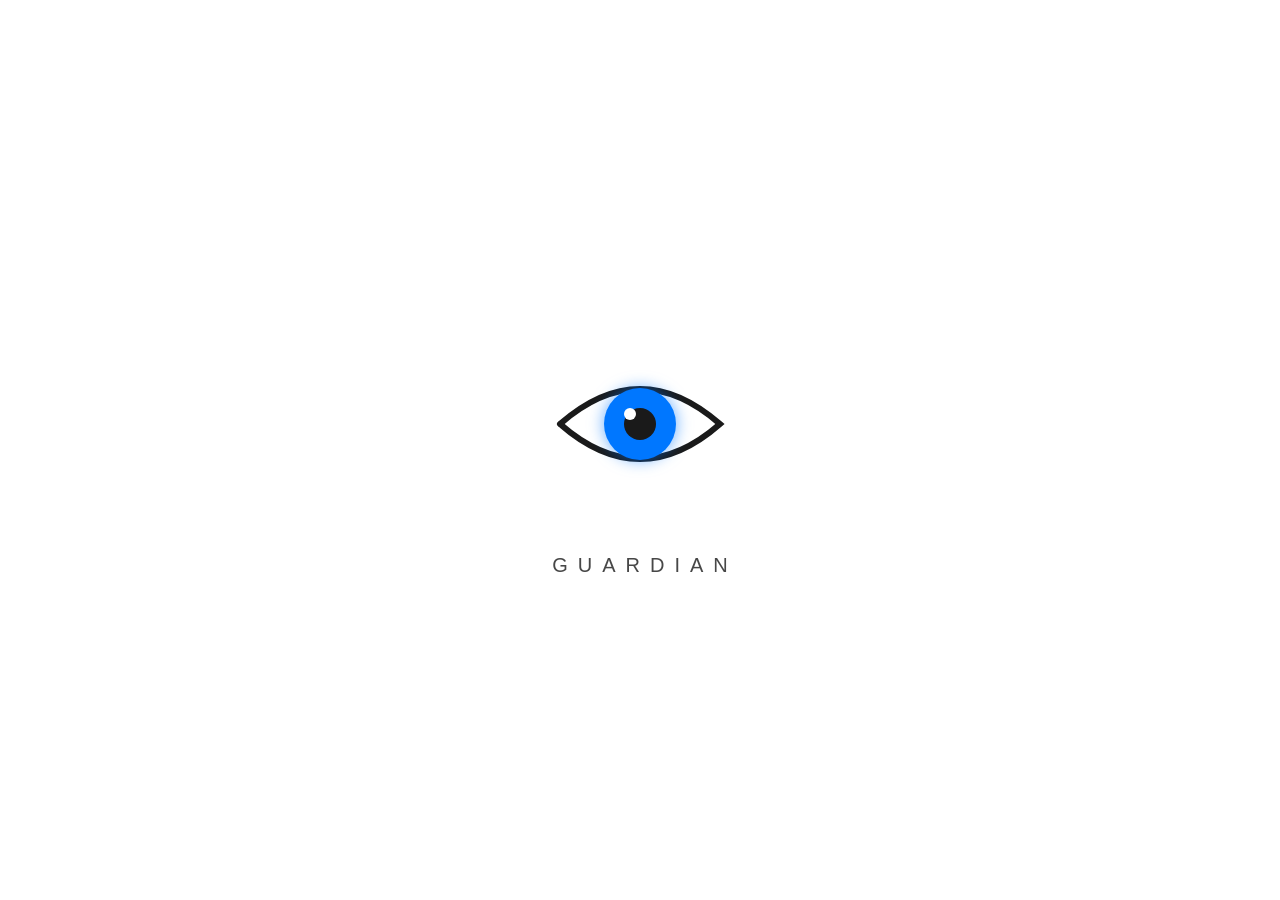
<file: index.html>
<!DOCTYPE html>
<html lang="pt-BR">
<head>
    <meta charset="UTF-8">
    <meta name="viewport" content="width=device-width, initial-scale=1.0, maximum-scale=1.0, user-scalable=no">
    <title>EPI-CAM</title>
    <link rel="manifest" href="manifest.json">
    <meta name="theme-color" content="#ffffff">
    
    <style>
        * {
            margin: 0;
            padding: 0;
            box-sizing: border-box;
        }
        
        body {
            background-color: #ffffff;
            overflow: hidden;
            width: 100vw;
            height: 100vh;
        }

        #splash-screen {
            position: fixed;
            top: 0;
            left: 0;
            width: 100vw;
            height: 100vh;
            background-color: #ffffff;
            z-index: 999999;
            display: flex;
            justify-content: center;
            align-items: center;
            font-family: 'Segoe UI', Roboto, Helvetica, Arial, sans-serif;
            overflow: hidden;
            opacity: 1;
            transition: opacity 1s cubic-bezier(0.4, 0, 0.2, 1);
        }

        .splash-content {
            display: flex;
            flex-direction: column;
            align-items: center;
            justify-content: center;
            gap: 30px;         
            text-align: center;
            width: 90%;
            max-width: 500px;  
        }

        .magic-eye {
            width: 200px;    
            height: auto;
            overflow: visible;
        }

        .eye-contour {
            fill: none;
            stroke: #1a1a1a;
            stroke-width: 3;
            stroke-linecap: round;
            stroke-dasharray: 300;
            stroke-dashoffset: 300;
            animation: drawContour 2s cubic-bezier(0.4, 0, 0.2, 1) forwards;
        }

        .eye-iris {
            fill: #0077ff; 
            opacity: 0;
            transform: scale(0);
            transform-origin: center;
            animation: fadeInIris 1.5s 1s cubic-bezier(0.34, 1.56, 0.64, 1) forwards, pulseIris 3s 2.5s infinite ease-in-out;
            filter: drop-shadow(0 0 4px rgba(0, 119, 255, 0.6));
        }

        .eye-pupil {
            fill: #1a1a1a;
            opacity: 0;
            transform: scale(0);
            transform-origin: center;
            animation: fadeInIris 1.2s 1.3s cubic-bezier(0.34, 1.56, 0.64, 1) forwards;
        }

        .eye-glow {
            fill: #ffffff;
            opacity: 0;
            animation: fadeIn 1s 2s forwards;
        }

        .scan-line {
            stroke: #00d2ff;
            stroke-width: 2;
            opacity: 0;
            filter: drop-shadow(0 0 6px #00d2ff);
            transform-origin: center;
            animation: scanEffect 1.5s 4.5s ease-in-out forwards;
        }

        .vision-text {
            font-size: 20px;   
            font-weight: 400;
            letter-spacing: 10px; 
            text-transform: uppercase;
            color: #1a1a1a;
            margin: 0;
            padding-left: 10px; 
            opacity: 0;
            transform: translateY(10px);
            filter: blur(4px);
            animation: textReveal 2s 2s cubic-bezier(0.4, 0, 0.2, 1) forwards;
        }

        @keyframes drawContour {
            to { stroke-dashoffset: 0; }
        }

        @keyframes fadeInIris {
            to { opacity: 1; transform: scale(1); }
        }

        @keyframes fadeIn {
            to { opacity: 1; }
        }

        @keyframes pulseIris {
            0%, 100% { transform: scale(1); filter: drop-shadow(0 0 4px rgba(0, 119, 255, 0.6)); }
            50% { transform: scale(1.05); filter: drop-shadow(0 0 12px rgba(0, 119, 255, 0.9)); }
        }

        @keyframes scanEffect {
            0% { opacity: 0; transform: translateY(-15px); }
            15% { opacity: 1; }
            50% { transform: translateY(15px); }
            85% { opacity: 1; }
            100% { opacity: 0; transform: translateY(-15px); }
        }

        @keyframes textReveal {
            to {
                opacity: 0.8;
                transform: translateY(0);
                filter: blur(0);
            }
        }

        .fade-out-splash {
            opacity: 0 !important;
            pointer-events: none;
        }
    </style>
</head>
<body>

    <div id="splash-screen">
        <div class="splash-content">
            <svg class="magic-eye" viewBox="0 0 100 100" xmlns="http://www.w3.org/2000/svg">
                <path class="eye-contour" d="M10,50 Q50,15 90,50 Q50,85 10,50 Z" />
                <circle class="eye-iris" cx="50" cy="50" r="18" />
                <circle class="eye-pupil" cx="50" cy="50" r="8" />
                <circle class="eye-glow" cx="45" cy="45" r="3" />
                <line class="scan-line" x1="10" y1="50" x2="90" y2="50" />
            </svg>
            <h1 class="vision-text">GUARDIAN</h1>
        </div>
    </div>

    <script>
        document.addEventListener("DOMContentLoaded", function() {
            
            setTimeout(function() {
                const splash = document.getElementById('splash-screen');
                if(splash) {
                    splash.classList.add('fade-out-splash');
                }
            }, 6000);

            setTimeout(function() {
                window.location.href = "Program/index.html";
            }, 7000);
        });

       
        if ('serviceWorker' in navigator) {
            window.addEventListener('load', () => {
                navigator.serviceWorker.register('sw.js')
                .then(reg => console.log('Service Worker registrado com sucesso:', reg.scope))
                .catch(err => console.log('Falha ao registrar o Service Worker:', err));
            });
        }
    </script>
</body>
</html>
</file>
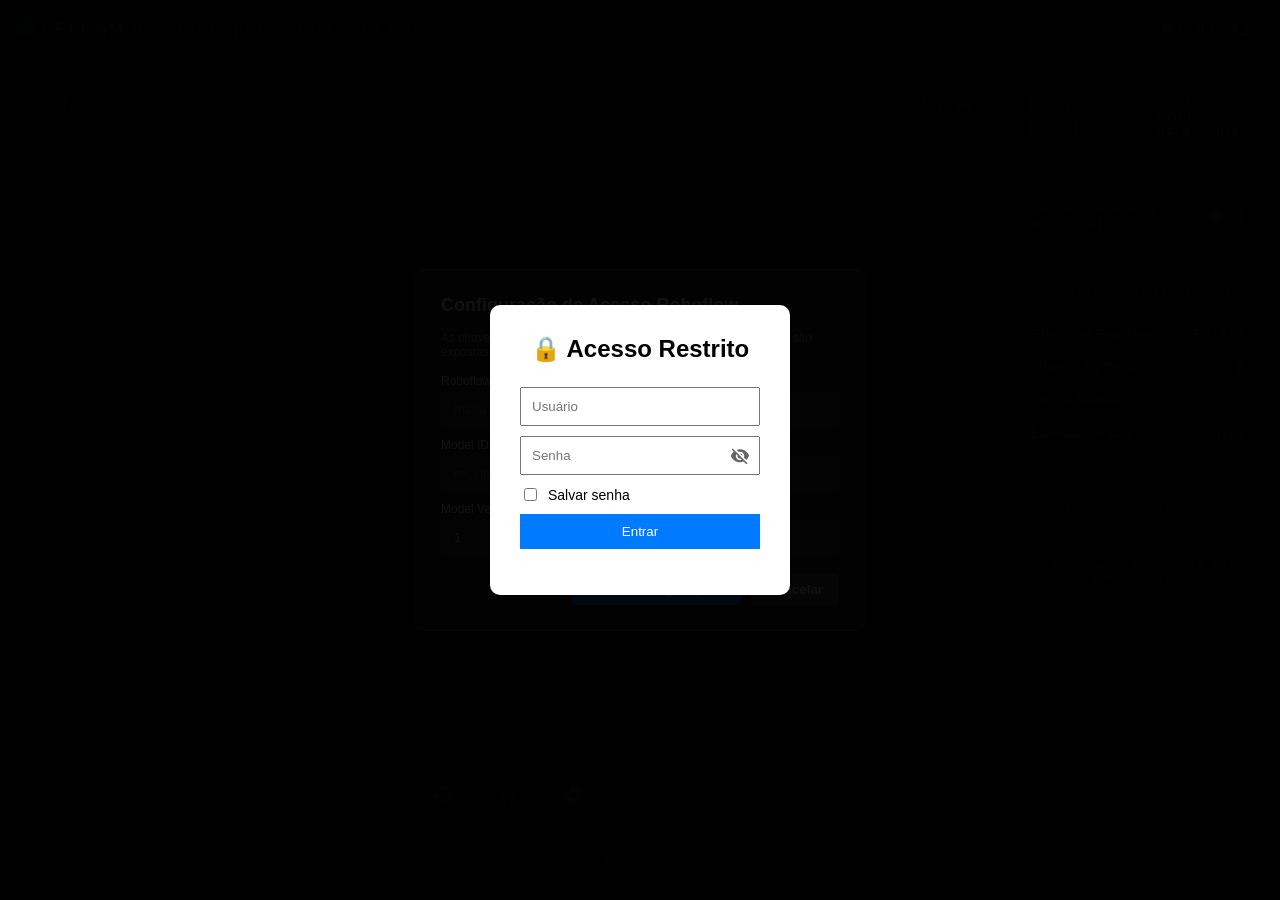
<file: Program/index.html>
<!DOCTYPE html>
<html lang="pt-BR">
<head>
    <meta charset="UTF-8">
    <meta name="viewport" content="width=device-width, initial-scale=1.0, maximum-scale=1.0, user-scalable=no">
    <title>EPI-CAM</title>
    <link rel="manifest" href="manifest.json">
    <meta name="theme-color" content="#007bff">
    <meta name="apple-mobile-web-app-capable" content="yes">
    <meta name="apple-mobile-web-app-status-bar-style" content="black-translucent">
    <link rel="apple-touch-icon" href="icons/icon-192.png">
    
    <link rel="stylesheet" href="style.css">
</head>

<script>

const LOGIN_PADRAO = "Admin";
const SENHA_PADRAO = "136763";

function validarLogin(){
    const usuario = document.getElementById("usuario").value.trim();
    const senha = document.getElementById("senha").value.trim();
    const salvar = document.getElementById("salvarLogin").checked;

    if(usuario === LOGIN_PADRAO && senha === SENHA_PADRAO){
        sessionStorage.setItem("autenticado", "sim");

        if(salvar){
            localStorage.setItem("usuarioSalvo", usuario);
            localStorage.setItem("senhaSalva", senha);
            localStorage.setItem("salvarLogin", "sim");
        }else{
            localStorage.clear();
        }

        document.getElementById("loginOverlay").style.display = "none";
    }else{
        document.getElementById("erroLogin").innerText = "Usuário ou senha incorretos";
    }
}

function alternarVisibilidadeSenha() {
    const campoSenha = document.getElementById("senha");
    const iconeOlho = document.getElementById("iconeOlho");
    
    if (campoSenha.type === "password") {
        campoSenha.type = "text";

        iconeOlho.innerHTML = '<path d="M12 4.5C7 4.5 2.73 7.61 1 12c1.73 4.39 6 7.5 11 7.5s9.27-3.11 11-7.5c-1.73-4.39-6-7.5-11-7.5zM12 17c-2.76 0-5-2.24-5-5s2.24-5 5-5 5 2.24 5 5-2.24 5-5 5zm0-8c-1.66 0-3 1.34-3 3s1.34 3 3 3 3-1.34 3-3-1.34-3-3-3z"/>';
    } else {
        campoSenha.type = "password";
  
        iconeOlho.innerHTML = '<path d="M12 7c2.76 0 5 2.24 5 5 0 .65-.13 1.26-.36 1.82l2.92 2.92c1.51-1.39 2.7-3.18 3.44-5.22-1.73-4.39-6-7.5-11-7.5-1.4 0-2.74.25-3.98.7l2.16 2.16C10.74 7.13 11.35 7 12 7zM2 4.27l2.28 2.28.46.46C3.08 8.3 1.78 10.02 1 12c1.73 4.39 6 7.5 11 7.5 1.55 0 3.03-.3 4.38-.84l.42.42L19.73 22 21 20.73 3.27 3 2 4.27zM7.53 9.8l1.55 1.55c-.05.21-.08.43-.08.65 0 1.66 1.34 3 3 3 .22 0 .44-.03.65-.08l1.55 1.55c-.67.33-1.41.53-2.2.53-2.76 0-5-2.24-5-5 0-.79.2-1.53.53-2.2zm4.31-.78l3.15 3.15.01-.17c0-1.66-1.34-3-3-3l-.16.02z"/>';
    }
}

window.onload = function(){
    const usuarioSalvo = localStorage.getItem("usuarioSalvo");
    const senhaSalva = localStorage.getItem("senhaSalva");

    if(usuarioSalvo && senhaSalva){
        document.getElementById("usuario").value = usuarioSalvo;
        document.getElementById("senha").value = senhaSalva;
        document.getElementById("salvarLogin").checked = true;
    }

    if(sessionStorage.getItem("autenticado") === "sim"){
        document.getElementById("loginOverlay").style.display = "none";
    }
};

</script>

<body>

<div id="loginOverlay" style="
position:fixed;
top:0;
left:0;
width:100%;
height:100%;
background:#000000ee;
display:flex;
justify-content:center;
align-items:center;
z-index:999999;
">

<div style="
background:white;
padding:30px;
border-radius:10px;
width:300px;
text-align:center;
">

<h2 style="color: black; margin-top: 0;">🔒 Acesso Restrito</h2>

<input
type="text"
id="usuario"
placeholder="Usuário"
style="width:100%;padding:10px;margin:5px 0;box-sizing:border-box;"
>

<div style="position: relative; margin: 5px 0; width: 100%;">
    <input
    type="password"
    id="senha"
    placeholder="Senha"
    style="width:100%; padding:10px; padding-right:40px; box-sizing:border-box;"
    >
    <button 
    type="button"
    onclick="alternarVisibilidadeSenha()" 
    style="
    position: absolute;
    right: 10px;
    top: 50%;
    transform: translateY(-50%);
    background: none;
    border: none;
    cursor: pointer;
    padding: 0;
    display: flex;
    align-items: center;
    color: #666;
    ">
        <svg id="iconeOlho" viewBox="0 0 24 24" width="20" height="20" fill="currentColor">
            <path d="M12 7c2.76 0 5 2.24 5 5 0 .65-.13 1.26-.36 1.82l2.92 2.92c1.51-1.39 2.7-3.18 3.44-5.22-1.73-4.39-6-7.5-11-7.5-1.4 0-2.74.25-3.98.7l2.16 2.16C10.74 7.13 11.35 7 12 7zM2 4.27l2.28 2.28.46.46C3.08 8.3 1.78 10.02 1 12c1.73 4.39 6 7.5 11 7.5 1.55 0 3.03-.3 4.38-.84l.42.42L19.73 22 21 20.73 3.27 3 2 4.27zM7.53 9.8l1.55 1.55c-.05.21-.08.43-.08.65 0 1.66 1.34 3 3 3 .22 0 .44-.03.65-.08l1.55 1.55c-.67.33-1.41.53-2.2.53-2.76 0-5-2.24-5-5 0-.79.2-1.53.53-2.2zm4.31-.78l3.15 3.15.01-.17c0-1.66-1.34-3-3-3l-.16.02z"/>
        </svg>
    </button>
</div>

<label style="
display:flex;
align-items:center;
gap:8px;
margin:10px 0;
font-size:14px;
color: black;
">

<input
type="checkbox"
id="salvarLogin"
>

Salvar senha

</label>

<button
onclick="validarLogin()"
style="
width:100%;
padding:10px;
background:#007bff;
color:white;
border:none;
cursor:pointer;
">
Entrar
</button>

<p id="erroLogin" style="color:red;"></p>

</div>
</div>


    <div class="app-container">
        <header class="system-header">
            <div class="logo-area">
                <span class="pulse-icon" id="system-pulse"></span>
                <h1>EPI-CAM <span class="accent">Visão Computacional para EPIs</span></h1>
            </div>
            <div class="system-time" id="live-clock">00:00:00</div>
        </header>

        <main class="main-content">
            <section class="video-workspace" id="video-workspace">
                <div class="video-wrapper" id="video-wrapper-element" style="position: relative;">
                    <video id="webcam" autoplay playsinline muted></video>
                    <canvas id="analytics-canvas"></canvas>
                    
                    <div class="cam-overlay-info">
                        <div class="cam-id">CAM_PPE</div>
                        <div class="cam-fps" id="fps-counter">FPS: 00</div>
                    </div>

                    <div class="violation-alert-banner" id="violation-banner">
                        ALERTA: ÓCULOS DE SEGURANÇA NÃO DETECTADO
                    </div>

                    <div class="processing-overlay" id="processing-overlay" style="position: absolute; top: 10px; right: 10px; left: auto; bottom: auto; width: auto; height: auto; background: rgba(0, 0, 0, 0.7); padding: 8px 12px; border-radius: 4px; display: none; align-items: center; gap: 8px; z-index: 10; pointer-events: none;">
                        <div class="spinner" style="width: 16px; height: 16px; border: 2px solid #ffffff; border-top-color: transparent; border-radius: 50%; animation: spin 1s linear infinite;"></div>
                        <span style="font-size: 11px; font-weight: bold; color: #ffffff; letter-spacing: 1px;">ANALISANDO...</span>
                    </div>
                </div>

                <div class="camera-controls">
                    <button id="btn-switch-camera" class="btn-ctrl" title="Alternar Câmera">
                        <svg viewBox="0 0 24 24" width="24" height="24">
                            <path fill="currentColor" d="M19 8l-4 4h3c0 3.31-2.69 6-6 6c-1.01 0-1.97-.25-2.8-.7l-1.46 1.46C8.97 19.54 10.43 20 12 20c4.42 0 8-3.58 8-8h3l-4-4zM6 12c0-3.31 2.69-6 6-6c1.01 0 1.97.25 2.8.7l1.46-1.46C15.03 4.46 13.57 4 12 4c-4.42 0-8 3.58-8 8H1l4 4l4-4H6z"/>
                        </svg>
                    </button>
                    <button id="btn-fullscreen" class="btn-ctrl" title="Tela Cheia">
                        <svg viewBox="0 0 24 24" width="24" height="24">
                            <path fill="currentColor" d="M7 14H5v5h5v-2H7v-3zm-2-4h2V7h3V5H5v5zm12 7h-3v2h5v-5h-2v3zM14 5v2h3v3h2V5h-5z"/>
                        </svg>
                    </button>
                    <button id="btn-config" class="btn-ctrl" title="Configurar API">
                        <svg viewBox="0 0 24 24" width="24" height="24">
                            <path fill="currentColor" d="M19.43 12.98c.04-.32.07-.64.07-.98s-.03-.66-.07-.98l2.11-1.65c.19-.15.24-.42.12-.64l-2-3.46c-.12-.22-.39-.3-.61-.22l-2.49 1c-.52-.4-1.08-.73-1.69-.98l-.38-2.65C14.46 2.18 14.25 2 14 2h-4c-.25 0-.46.18-.49.42l-.38 2.65c-.61.25-1.17.59-1.69.98l-2.49-1c-.23-.09-.49 0-.61.22l-2 3.46c-.13.22-.07.49.12.64l2.11 1.65c-.04.32-.07.65-.07.98s.03.66.07.98l-2.11 1.65c-.19.15-.24.42-.12.64l2 3.46c.12.22.39.3.61.22l2.49-1c.52.4 1.08.73 1.69.98l.38 2.65c.03.24.24.42.49.42h4c.25 0 .46-.18.49-.42l.38-2.65c.61-.25 1.17-.59 1.69-.98l2.49 1c.23.09.49 0 .61-.22l2-3.46c.12-.22.07-.49-.12-.64l-2.11-1.65zM12 15.5c-1.93 0-3.5-1.57-3.5-3.5s1.57-3.5 3.5-3.5 3.5 1.57 3.5 3.5-1.57 3.5-3.5 3.5z"/>
                        </svg>
                    </button>
                </div>
            </section>

            <aside class="telemetry-panel">
                <div class="status-grid">
                    <div class="status-card" id="status-cam">
                        <span class="label">HARDWARE CÂMERA</span>
                        <span class="value state-offline">DESCONECTADO</span>
                    </div>
                    <div class="status-card" id="status-api">
                        <span class="label">CONEXÃO API</span>
                        <span class="value state-offline">OFFLINE</span>
                    </div>
                </div>

                <div class="capture-control-panel">
                    <div class="capture-toggle-container">
                        <span class="capture-toggle-label">Captura Automática (Evidência)</span>
                        <label class="switch">
                            <input type="checkbox" id="toggle-auto-capture">
                            <span class="slider round"></span>
                        </label>
                    </div>
                </div>

                <div class="metrics-section">
                    <h3>MONITORAMENTO DE RISCO</h3>
                    <div class="metric-row">
                        <span>Status de Segurança:</span>
                        <span id="metric-safety-status" class="metric-val state-online" style="font-weight: bold;">SEGURO</span>
                    </div>
                    <div class="metric-row">
                        <span>Objetos na Cena:</span>
                        <span id="metric-count" class="metric-val">0</span>
                    </div>
                    <div class="metric-row">
                        <span>Última Análise:</span>
                        <span id="metric-time" class="metric-val">--:--:--</span>
                    </div>
                    <div class="metric-row">
                        <span>Latência da API:</span>
                        <span id="metric-latency" class="metric-val">0ms</span>
                    </div>
                </div>

                <div class="detections-log">
                    <h3>LOG DE INSPEÇÃO (EPI)</h3>
                    <div class="log-container" id="log-container">
                        <div class="log-placeholder">Aguardando telemetria em tempo real...</div>
                    </div>
                </div>
            </aside>
        </main>

        <div id="config-modal" class="modal">
            <div class="modal-content">
                <h2>Configuração de Acesso Roboflow</h2>
                <p class="modal-instruction">As chaves são armazenadas localmente no seu navegador e não são expostas publicamente.</p>
                <div class="input-group">
                    <label for="cfg-api-key">Roboflow Private API Key:</label>
                    <input type="password" id="cfg-api-key" placeholder="Insira sua rf_xxxxxxxxxxxx">
                </div>
                <div class="input-group">
                    <label for="cfg-model-id">Model ID (URL Slug):</label>
                    <input type="text" id="cfg-model-id" placeholder="ex: ppe-detection-qlq3d">
                </div>
                <div class="input-group">
                    <label for="cfg-model-ver">Model Version:</label>
                    <input type="number" id="cfg-model-ver" placeholder="ex: 1" value="1">
                </div>
                <div class="modal-actions">
                    <button id="btn-save-config" class="btn-primary">Salvar Configurações</button>
                    <button id="btn-close-config" class="btn-secondary">Cancelar</button>
                </div>
            </div>
        </div>

        <footer class="system-footer">
            <div class="footer-brand">EDCELLTECH</div>
        </footer>
    </div>
    
    <style>
        @keyframes spin {
            0% { transform: rotate(0deg); }
            100% { transform: rotate(360deg); }
        }
        .processing-overlay.active {
            display: flex !important;
        }
    </style>

    <script src="script.js"></script>
</body>
</html>
</file>
<file: Program/style.css>
html, 
body {
    width: 100%;
    max-width: 100%;
    overflow-x: hidden;
    margin: 0;
    padding: 0;
    font-family: -apple-system, BlinkMacSystemFont, "Segoe UI", Roboto, Helvetica, Arial, sans-serif;
    background-color: #121212;
    color: #ffffff;
}

*, *::before, *::after {
    box-sizing: border-box;
}

@media (max-width: 768px) {
    .system-header {
        flex-direction: column !important;
        height: auto !important;
        padding: 10px !important;
        gap: 8px !important;
        text-align: center;
    }
    
    .main-content {
        flex-direction: column !important;
        padding: 8px !important;
    }

.video-wrapper {
    width: 100%;
    height: 85vh;
    min-height: 85vh;
}

    #webcam, 
    #analytics-canvas {
        max-width: 100% !important;
        height: auto !important;
        object-fit: contain;
    }
}


:root {
    --color-online: #00ff66;
    --color-offline: #ff3333;
    --color-processing: #ffcc00;
    --color-text-muted: #aaaaaa;
}


.app-container {
    display: block;
    min-height: 100vh;
}

.system-header {
    display: flex;
    justify-content: space-between;
    align-items: center;
    padding: 0 20px;
    height: 60px;
    background: #1a1a1a;
    border-bottom: 2px solid #333;
}

.logo-area {
    display: flex;
    align-items: center;
    gap: 10px;
}

.logo-area h1 {
    font-size: 18px;
    margin: 0;
    letter-spacing: 1px;
}

.logo-area .accent {
    color: #007bff;
}

.pulse-icon {
    width: 12px;
    height: 12px;
    background-color: var(--color-online);
    border-radius: 50%;
    display: inline-block;
    box-shadow: 0 0 8px var(--color-online);
}

.pulse-icon.danger {
    background-color: var(--color-offline);
    box-shadow: 0 0 8px var(--color-offline);
}

.system-time {
    font-family: monospace;
    font-size: 18px;
    background: #000;
    padding: 4px 10px;
    border-radius: 4px;
    border: 1px solid #444;
}

.main-content {
    display: flex;
    padding: 20px;
    gap: 20px;
}

.video-workspace {
    flex: 4;
    display: flex;
    flex-direction: column;
    gap: 15px;
}

.video-wrapper {
    position: relative;
    background: #000;
    border-radius: 8px;
    overflow: hidden;
    border: 2px solid #333;
    width: 100%;
    min-height: 75vh;
}
.video-wrapper.danger-frame {
    border-color: var(--color-offline);
}

#webcam {
    width: 100%;
    height: 100%;
    object-fit: cover;
}

#analytics-canvas {
    position: absolute;
    top: 0;
    left: 0;
    width: 100%;
    height: 100%;
    pointer-events: none;
}

.cam-overlay-info {
    position: absolute;
    top: 10px;
    left: 10px;
    right: 10px;
    display: flex;
    justify-content: space-between;
    background: rgba(0,0,0,0.6);
    padding: 6px 12px;
    border-radius: 4px;
    font-size: 12px;
    font-family: monospace;
}

.violation-alert-banner {
    position: absolute;
    bottom: 0;
    left: 0;
    width: 100%;
    background: var(--color-offline);
    color: #fff;
    text-align: center;
    font-weight: bold;
    padding: 12px;
    font-size: 16px;
    transform: translateY(100%);
    transition: transform 0.3s ease;
}

.violation-alert-banner.active {
    transform: translateY(0);
}

.processing-overlay {
    position: absolute;
    top: 0;
    left: 0;
    width: 100%;
    height: 100%;
    background: rgba(0,0,0,0.4);
    display: flex;
    flex-direction: column;
    justify-content: center;
    align-items: center;
    gap: 10px;
    opacity: 0;
    pointer-events: none;
    transition: opacity 0.2s ease;
}

.processing-overlay.active {
    opacity: 1;
}

.spinner {
    width: 30px;
    height: 30px;
    border: 3px solid rgba(255,255,255,0.3);
    border-radius: 50%;
    border-top-color: #007bff;
    animation: spin 1s linear infinite;
}

@keyframes spin {
    to { transform: rotate(360deg); }
}

.camera-controls {
    display: flex;
    justify-content: center;
    gap: 15px;
}

.btn-ctrl {
    background: #222;
    border: 1px solid #444;
    color: white;
    padding: 12px;
    border-radius: 50%;
    cursor:pointer;
    display: flex;
    align-items: center;
    justify-content: center;
    transition: background 0.2s;
}

.btn-ctrl:hover {
    background: #333;
}

.telemetry-panel {
    flex: 1;
    display: flex;
    flex-direction: column;
    gap: 20px;
}

.status-grid {
    display: grid;
    grid-template-columns: 1fr 1fr;
    gap: 10px;
}

.status-card {
    background: #1a1a1a;
    padding: 12px;
    border-radius: 6px;
    border: 1px solid #333;
    display: flex;
    flex-direction: column;
    gap: 5px;
}

.status-card .label {
    font-size: 10px;
    color: var(--color-text-muted);
}

.status-card .value {
    font-weight: bold;
    font-size: 14px;
}

.state-online { color: var(--color-online); }
.state-offline { color: var(--color-offline); }
.state-processing { color: var(--color-processing); }

.metrics-section, .detections-log {
    background: #1a1a1a;
    padding: 15px;
    border-radius: 6px;
    border: 1px solid #333;
}

.metrics-section h3, .detections-log h3 {
    font-size: 14px;
    margin-top: 0;
    margin-bottom: 12px;
    border-bottom: 1px solid #333;
    padding-bottom: 6px;
    color: #007bff;
}

.metric-row {
    display: flex;
    justify-content: space-between;
    padding: 8px 0;
    border-bottom: 1px solid #222;
    font-size: 14px;
}

.log-container {
    max-height: 200px;
    overflow-y: auto;
    font-family: monospace;
    font-size: 12px;
}

.log-placeholder {
    color: var(--color-text-muted);
    font-style: italic;
    text-align: center;
    padding: 20px 0;
}

.log-item {
    display: flex;
    justify-content: space-between;
    padding: 6px 0;
    border-bottom: 1px solid #222;
}

.danger-log {
    background: rgba(255, 51, 51, 0.1);
}


.modal {
    position: fixed;
    top: 0; left: 0; width: 100%; height: 100%;
    background: rgba(0,0,0,0.8);
    display: flex; justify-content: center; align-items: center;
    z-index: 10000;
    opacity: 0; pointer-events: none;
    transition: opacity 0.3s ease;
}

.modal.active {
    opacity: 1;
    pointer-events: auto;
}

.modal-content {
    background: #1e1e1e;
    padding: 25px;
    border-radius: 8px;
    width: 90%;
    max-width: 450px;
    border: 1px solid #444;
}

.modal-content h2 { font-size: 18px; margin-top: 0; }
.modal-instruction { font-size: 12px; color: var(--color-text-muted); margin-bottom: 15px; }

.input-group {
    display: flex;
    flex-direction: column;
    gap: 5px;
    margin-bottom: 12px;
}

.input-group label { font-size: 12px; }
.input-group input {
    background: #2a2a2a;
    border: 1px solid #444;
    color: white;
    padding: 8px 12px;
    border-radius: 4px;
}

.modal-actions {
    display: flex;
    justify-content: flex-end;
    gap: 10px;
    margin-top: 20px;
}

.btn-primary, .btn-secondary {
    padding: 8px 16px;
    border: none;
    border-radius: 4px;
    cursor: pointer;
    font-weight: bold;
}

.btn-primary { background: #007bff; color: white; }
.btn-secondary { background: #444; color: white; }

.system-footer {
    text-align: center;
    padding: 15px;
    font-size: 11px;
    color: var(--color-text-muted);
}

.video-workspace:fullscreen {
    width: 100vw;
    height: 100vh;
    background: #000;
    padding: 0;
}

.video-workspace:fullscreen .video-wrapper {
    width: 100vw;
    height: 100vh;
    min-height: 100vh;
    border-radius: 0;
}

.video-workspace:fullscreen #webcam,
.video-workspace:fullscreen #analytics-canvas {
    width: 100%;
    height: 100%;
    object-fit: cover;
}

/* --- ESTILOS DO SELETOR DE CAPTURA DE EVIDÊNCIA --- */
.capture-control-panel {
    background: #1a1a1a;
    padding: 15px;
    border-radius: 6px;
    border: 1px solid #333;
}

.capture-toggle-container {
    display: flex;
    justify-content: space-between;
    align-items: center;
}

.capture-toggle-label {
    font-size: 13px;
    font-weight: bold;
    color: var(--color-text-muted);
}

.switch {
    position: relative;
    display: inline-block;
    width: 44px;
    height: 22px;
}

.switch input { 
    opacity: 0;
    width: 0;
    height: 0;
}

.slider {
    position: absolute;
    cursor: pointer;
    top: 0;
    left: 0;
    right: 0;
    bottom: 0;
    background-color: #333;
    transition: .3s;
    border: 1px solid #444;
}

.slider:before {
    position: absolute;
    content: "";
    height: 14px;
    width: 14px;
    left: 3px;
    bottom: 3px;
    background-color: white;
    transition: .3s;
}

input:checked + .slider {
    background-color: #007bff;
    border-color: #0056b3;
}

input:focus + .slider {
    box-shadow: 0 0 1px #007bff;
}

input:checked + .slider:before {
    transform: translateX(22px);
}

.slider.round {
    border-radius: 22px;
}

.slider.round:before {
    border-radius: 50%;
}
</file>
